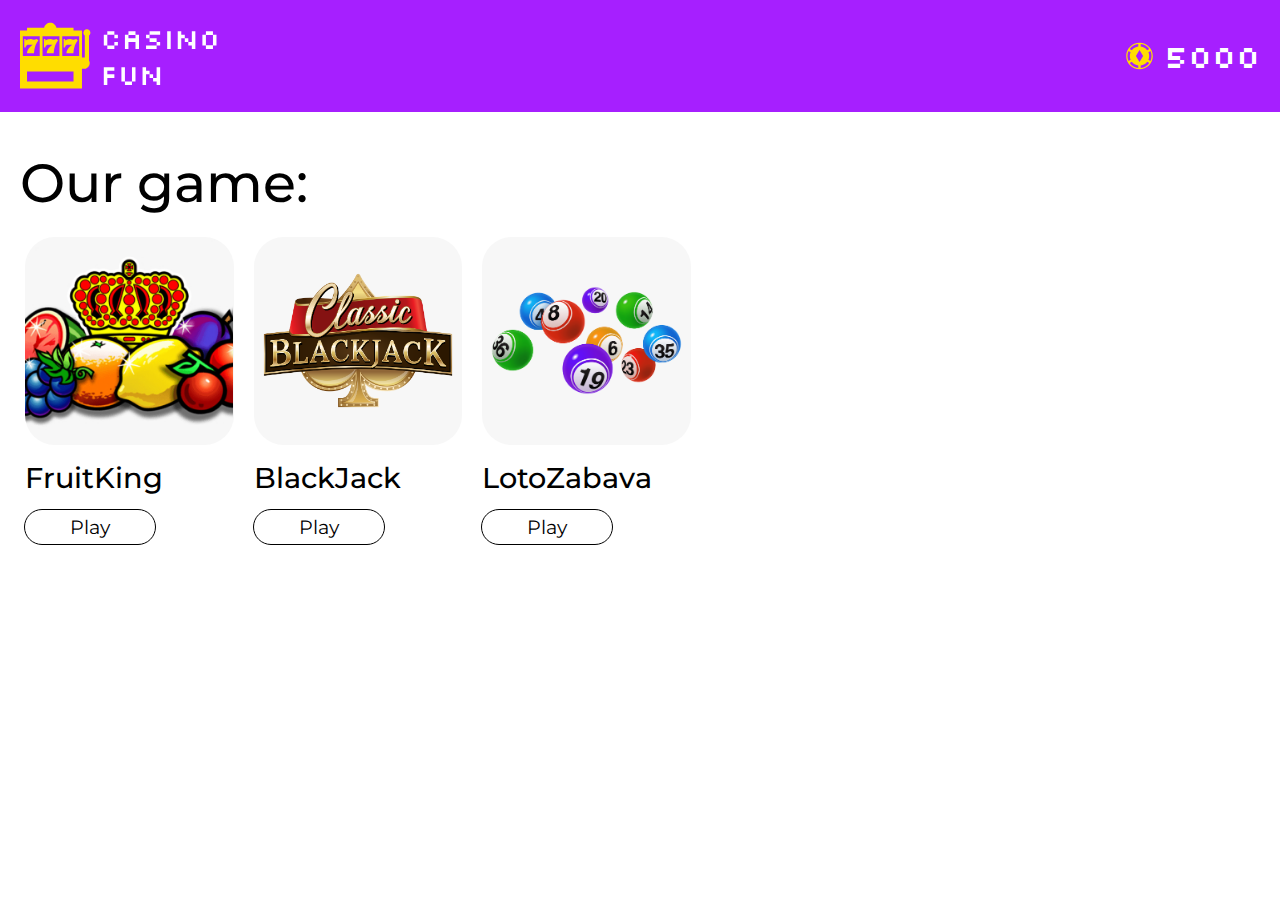
<file: index.html>
<!DOCTYPE html>
<html lang="en">

<head>
  <meta charset="UTF-8">
  <meta http-equiv="X-UA-Compatible" content="IE=edge">
  <meta name="viewport" content="width=device-width, initial-scale=1.0">
  <link rel="icon" type="image/png" href="favicon/favicon-main/favicon-96x96.png" sizes="96x96" />
  <link rel="icon" type="image/svg+xml" href="favicon/favicon-main/favicon.svg" />
  <link rel="shortcut icon" href="favicon/favicon-main/favicon.ico" />
  <link rel="apple-touch-icon" sizes="180x180" href="favicon/favicon-main/apple-touch-icon.png" />
  <link rel="manifest" href="favicon/favicon-main/site.webmanifest" />
  <link rel="stylesheet" href="css/style.min.css">
  <title>CasinoFun</title>
</head>

<body class="body" id="body">
  <div class="wrapper">
    <header class="header">
      <div class="container">
        <nav class="header__nav">
          <a href="index.html" class="logo">
            <img src="images/logo.svg" alt="Logo" class="logo__img">
          </a>
          <div class="header__money icon icon--chip"></div>
        </nav>
      </div>
    </header>
    <main class="main">
      <section class="section">
        <div class="container">
          <h1 class="title">Our game:</h1>
          <ul class="game__list">
            <li class="game__item">
              <a href="fruitKing.html" class="game-link">
                <div class="game__item-image" style="background-image: url(images/fruit-king.jpg);"></div>
                <h2 class="game__item-name">FruitKing</h2>
                <a href="fruitKing.html" class="game__item-link">Play</a>
              </a>
            </li>
            <li class="game__item">
              <a href="blackJack.html" class="game-link">
                <div class="game__item-image" style="background-image: url(images/blackjack.png);"></div>
                <h2 class="game__item-name">BlackJack</h2>
                <a href="blackJack.html" class="game__item-link">Play</a>
              </a>
            </li>
            <li class="game__item">
              <a href="lotozabava.html" class="game-link">
                <div class="game__item-image" style="background-image: url(images/lotozabava.png);"></div>
                <h2 class="game__item-name">LotoZabava</h2>
                <a href="lotozabava.html" class="game__item-link">Play</a>
              </a>
            </li>
          </ul>
        </div>
      </section>
    </main>
  </div>


  <script type="module" src="js/index.js"></script>
</body>

</html>
</file>
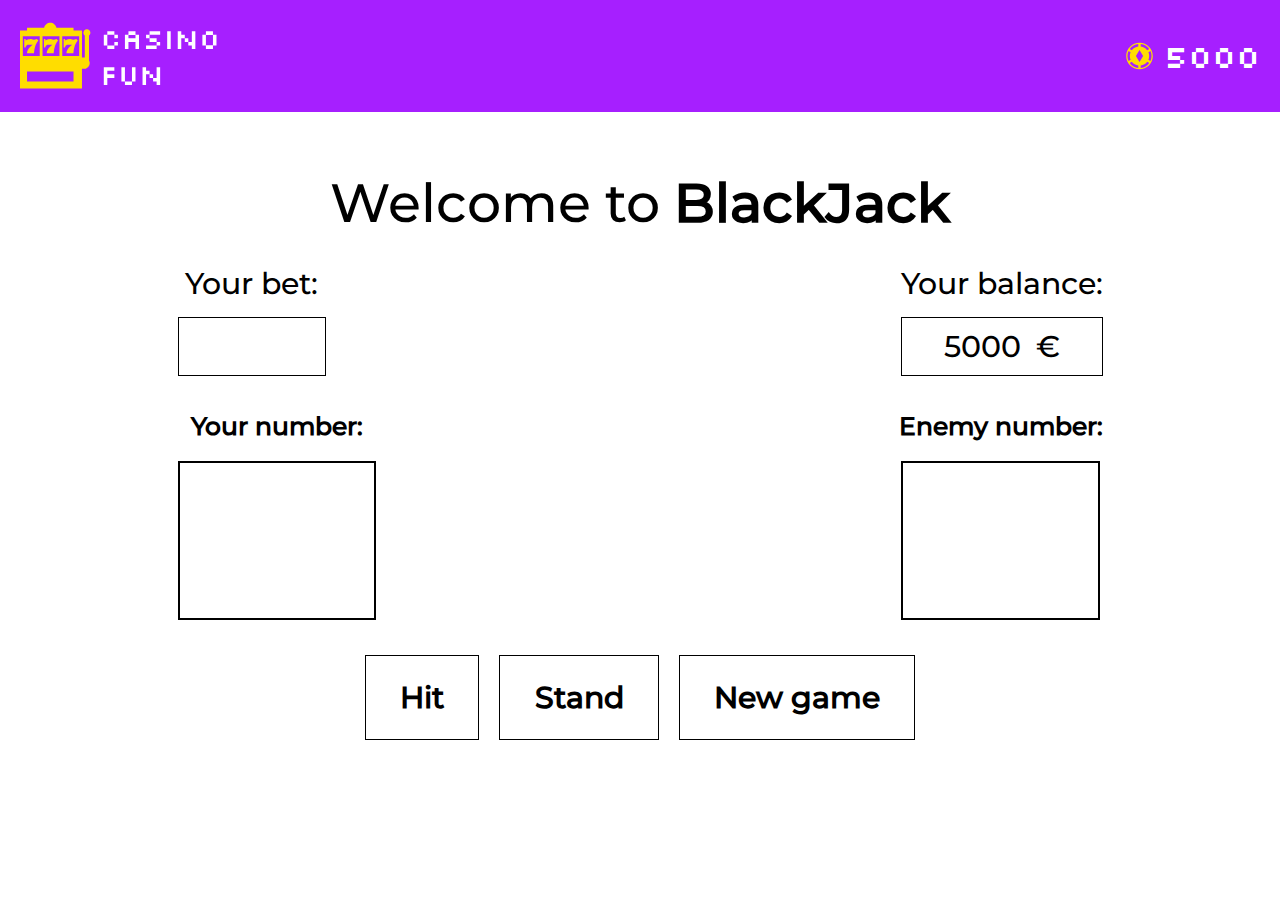
<file: blackJack.html>
<!DOCTYPE html>
<html lang="en">

<head>
  <meta charset="UTF-8">
  <meta name="viewport" content="width=device-width, initial-scale=1.0">
  <link rel="apple-touch-icon" sizes="180x180" href="favicon/favicon-blackJack">
  <link rel="icon" type="image/png" sizes="32x32" href="favicon/favicon-blackJack/favicon-32x32.png">
  <link rel="icon" type="image/png" sizes="16x16" href="favicon/favicon-blackJack/favicon-16x16.png">
  <link rel="manifest" href="favicon/favicon-blackJack/site.webmanifest">
  <link rel="mask-icon" href="favicon/favicon-blackJack/safari-pinned-tab.svg" color="#5bbad5">
  <meta name="msapplication-TileColor" content="#da532c">
  <meta name="theme-color" content="#ffffff">

  <link rel="stylesheet" href="css/style.min.css">
  <title>BlackJack</title>
</head>

<body>
  <div class="wrapper">
    <header class="header">
      <div class="container">
        <nav class="header__nav">
          <a href="index.html" class="logo">
            <img src="images/logo.svg" alt="Logo" class="logo__img">
          </a>
          <div class="header__money icon icon--chip">5000</div>
        </nav>
      </div>
    </header>
    <main class="main">
      <section class="blackjack">
        <div class="blackjack__container container">
          <h1 class="title blackjack__title">Welcome to <span>BlackJack</span></h1>
          <div class="ballance">
            <ul class="ballance__list">
              <li class="ballance__item">
                <p class="ballance__text">Your bet:</p>
                <input class="ballance__input ballance__number" id="input-bet" type="number" min="0" required>
              </li>
              <li class="ballance__item">
                <p class="ballance__text">Your balance:</p>
                <span class="ballance__cash ballance__number ballance__number--currency" id="your-cash"></span>
              </li>
            </ul>
          </div>
          <div class="result">
            <div class="result__player">
              <h2 class="result__title">Your number:</h2>
              <span class="result__span" id="result-player"></span>
            </div>
            <div class="result__game" id="result-game">
              <h2 class="result__title">Результат игры:</h2>
              <span class="result__span" id="result-game"></span>
            </div>
            <div class="result__pc">
              <h2 class="result__title">Enemy number:</h2>
              <span class="result__span" id="result-pc"></span>
            </div>
          </div>
          <div class="btns">
            <ul class="btns__list">
              <li class="btns__item">
                <button class="btn btn-get" id="get-card" type="button">Hit</button>
              </li>
              <li class="btns__item">
                <button class="btn btn-stop" id="stop" type="button">Stand</button>
              </li>
              <li class="btns__item">
                <button class="btn btn-new-game" id="new-game" type="button">New game</button>
              </li>
              <button class="btn btn-restart" id="restart">Начни заново</button>
            </ul>
          </div>
        </div>
      </section>
    </main>
  </div>
  <script type="module" src="js/blackJack.js"></script>
</body>

</html>
</file>
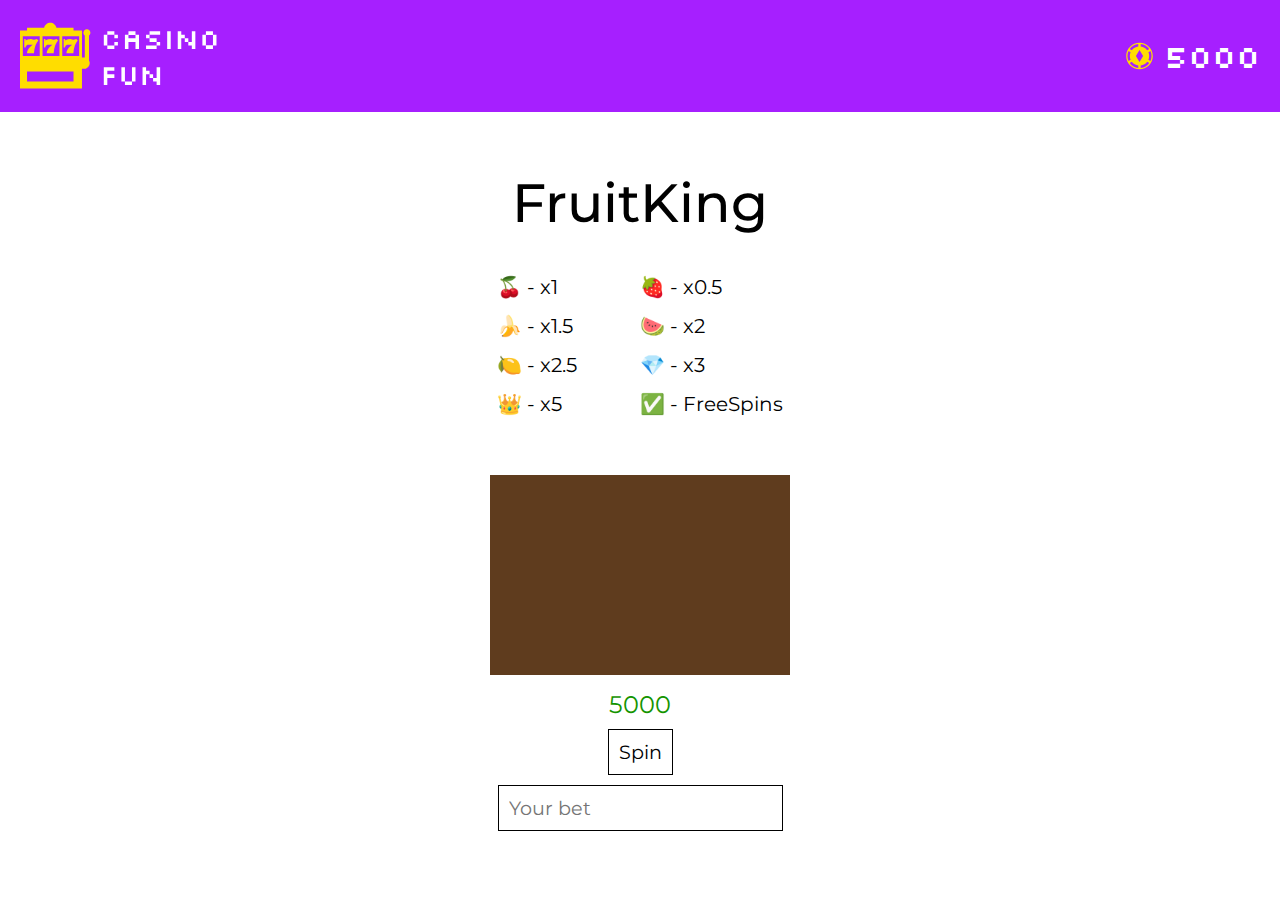
<file: fruitKing.html>
<!DOCTYPE html>
<html lang="en">

<head>
  <meta charset="UTF-8">
  <meta http-equiv="X-UA-Compatible" content="IE=edge">
  <meta name="viewport" content="width=device-width, initial-scale=1.0">
  <link rel="icon" type="image/png" href="favicon/favicon-96x96.png" sizes="96x96" />
  <link rel="icon" type="image/svg+xml" href="favicon/favicon.svg" />
  <link rel="shortcut icon" href="favicon/favicon.ico" />
  <link rel="apple-touch-icon" sizes="180x180" href="favicon/apple-touch-icon.png" />
  <link rel="manifest" href="favicon/site.webmanifest" />
  <link rel="stylesheet" href="css/style.min.css">
  <title>FruitKing</title>
</head>

<body class="body" id="body">
  <div class="wrapper">
    <header class="header">
      <div class="container">
        <nav class="header__nav">
          <a href="index.html" class="logo">
            <img src="images/logo.svg" alt="Logo" class="logo__img">
          </a>
          <div class="header__money icon icon--chip"></div>
        </nav>
      </div>
    </header>
    <main class="main">
      <section class="game">
        <div class="container">
          <h1 class="title fruit-king__title">FruitKing</h1>
          <div class="game__inner">
            <div class="game__price">
              <button class="game__price-show" id="gamePriceShow" type="button">?</button>
              <ul class="signs__list">
                <li class="signs__item">
                  🍒 - x1
                </li>
                <li class="signs__item">
                  🍓 - x0.5
                </li>
                <li class="signs__item">
                  🍌 - x1.5
                </li>
                <li class="signs__item">
                  🍉 - x2
                </li>
                <li class="signs__item">
                  🍋 - x2.5
                </li>
                <li class="signs__item">
                  💎 - x3
                </li>
                <li class="signs__item">
                  👑 - x5
                </li>
                <li class="signs__item">
                  ✅ - FreeSpins
                </li>
              </ul>
            </div>
            <div class="lost-free-spin">
              Осталось freeSpin:
              <span id="lostFreeSpin"></span>
            </div>
            <div class="numbers" id="numbers">
            </div>
            <div class="game__money"></div>
          </div>
          <button class="game__start" id="btnStart">Spin</button>
          <input type="number" class="game__set-bet" id="setBet" required placeholder="Your bet">
        </div>
      </section>
    </main>
    <div class="modal modal-free" id="modalFree">
      <div class="modal__inner">
        <h3 class="modal__title">
          You WIN <span id="countFree"></span> FREE SPINS!!!!
        </h3>
      </div>
      <button class="modal__close modal-free__close" type="button">Continue</button>
    </div>
    <div class="modal modal-win" id="modalWin">
      <div class="modal__inner">
        <h3 class="modal__title">
          You win in freeSpin:
          <span id="winInFree"></span>
        </h3>
      </div>
      <button class="modal__close modal-win__close" type="button">Continue</button>
    </div>
  </div>


  <script type="module" src="js/fruitKing.js"></script>
</body>

</html>
</file>
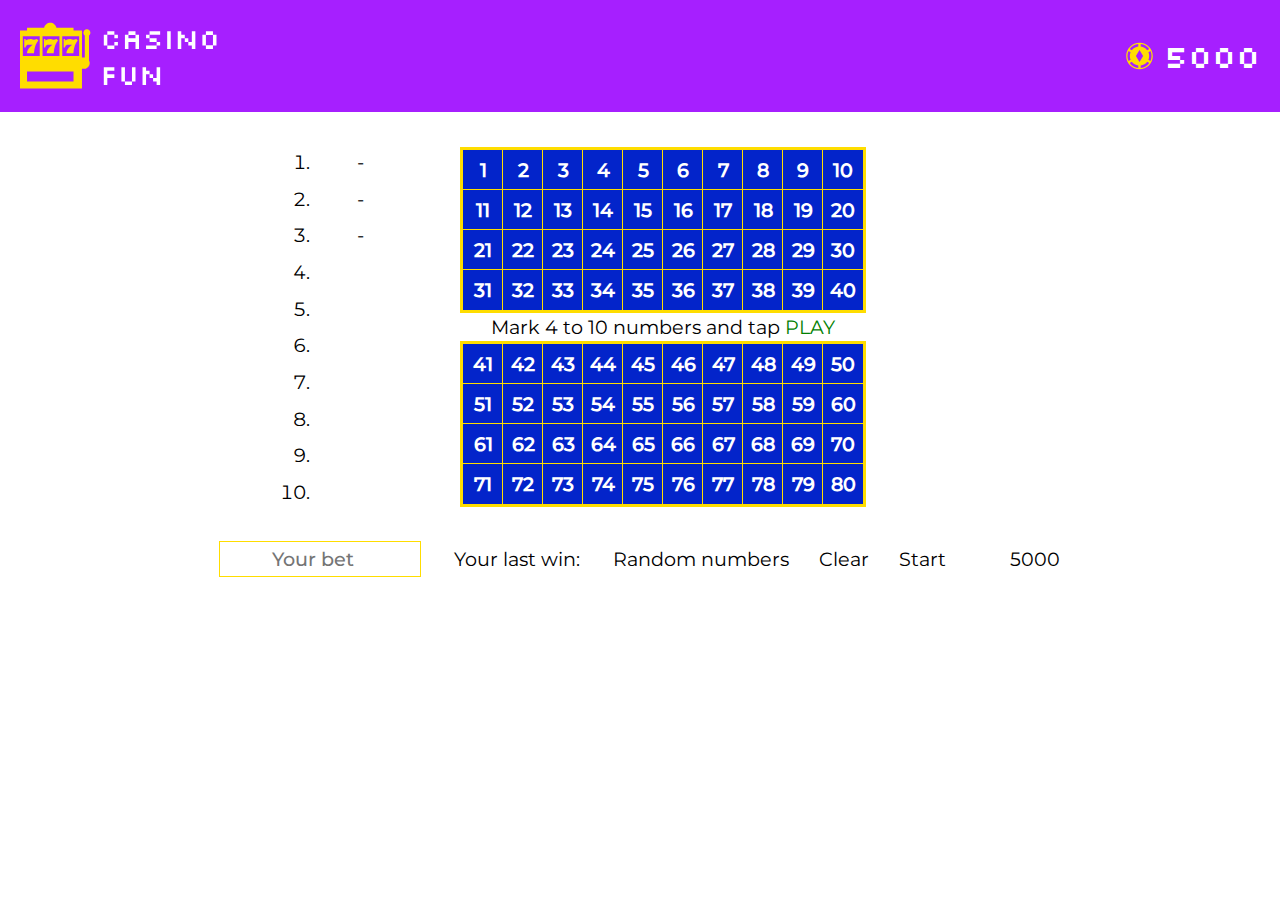
<file: lotozabava.html>
<!DOCTYPE html>
<html lang="en">

<head>
  <meta charset="UTF-8">
  <meta http-equiv="X-UA-Compatible" content="IE=edge">
  <meta name="viewport" content="width=device-width, initial-scale=1.0">
  <link rel="icon" type="image/png" href="favicon/favicon-lotozabava/" sizes="96x96" />
  <link rel="icon" type="image/svg+xml" href="favicon/favicon-lotozabava/favicon.svg" />
  <link rel="shortcut icon" href="favicon/favicon-lotozabava/favicon.ico" />
  <link rel="apple-touch-icon" sizes="180x180" href="favicon/favicon-lotozabava/apple-touch-icon.png" />
  <link rel="manifest" href="favicon/favicon-lotozabava/site.webmanifest" />
  <link rel="stylesheet" href="css/style.min.css">
  <title>LotoZabava</title>
</head>

<body class="body" id="body">
  <div class="wrapper">
    <header class="header">
      <div class="container">
        <nav class="header__nav">
          <a href="index.html" class="logo">
            <img src="images/logo.svg" alt="Logo" class="logo__img">
          </a>
          <div class="header__money icon icon--chip">5000</div>
        </nav>
      </div>
    </header>
    <main class="main">
      <section class="loto">
        <div class="container">
          <div class="loto__inner">
            <ul class="loto__coef-list">
              <li class="loto__coef-item">
                <div class="loto__coef-item-bet">-</div>
              </li>
              <li class="loto__coef-item">
                <div class="loto__coef-item-bet">-</div>
              </li>
              <li class="loto__coef-item">
                <div class="loto__coef-item-bet">-</div>
              </li>
              <li class="loto__coef-item">
                <div class="loto__coef-item-bet loto__coef-item--bet-4" id="coef-4"></div>
              </li>
              <li class="loto__coef-item">
                <div class="loto__coef-item-bet loto__coef-item-bet--5" id="coef-5"></div>
              </li>
              <li class="loto__coef-item">
                <div class="loto__coef-item-bet loto__coef-item-bet--6" id="coef-6"></div>
              </li>
              <li class="loto__coef-item">
                <div class="loto__coef-item-bet loto__coef-item-bet--7" id="coef-7"></div>
              </li>
              <li class="loto__coef-item">
                <div class="loto__coef-item-bet loto__coef-item-bet--8" id="coef-8"></div>
              </li>
              <li class="loto__coef-item">
                <div class="loto__coef-item-bet loto__coef-item-bet--9" id="coef-9"></div>
              </li>
              <li class="loto__coef-item">
                <div class="loto__coef-item-bet loto__coef-item-bet--10" id="coef-10"></div>
              </li>
            </ul>
            <div class="loto__field">
              <ul class="loto__list first--field"></ul>
              <div class="loto__rules">
                Mark 4 to 10 numbers and tap <span>Play</span>
              </div>
              <ul class="loto__list second--field"></ul>
            </div>
            <ul class="loto__numbers-list">
            </ul>
          </div>
          <div class="loto__actions">
            <div class="loto__bet">
              <input type="number" class="bet" id="setBet" required placeholder="Your bet">
            </div>
            <div class="loto__last-win">
              <p>Your last win:</p>
              <span id="lastWin"></span>
            </div>
            <ul class="loto__btns-list">
              <li class="loto__btns-item">
                <button class="loto__btns-btn" type="button" id="btnRandom">Random numbers</button>
              </li>
              <li class="loto__btns-item">
                <button class="loto__btns-btn" type="button" id="btnClear">Clear</button>
              </li>
              <li class="loto__btns-item">
                <button class="loto__btns-btn" id="btnStart" type="button">Start</button>
              </li>
              <li class="loto__btns-item">
                <button class="loto__btns-btn" type="button"></button>
              </li>
            </ul>
            <div class="money__output">
              <span id="moneyOutput"></span>
            </div>
          </div>
        </div>
      </section>
    </main>
  </div>
  <div class="modal__rotate">
    <h2>Please, rotate your device!</h2>
    <img src="images/rotate.png" alt="Rotate tour device">
  </div>

  <script type="module" src="js/lotoZabava.js"></script>
</body>

</html>
</file>
<file: css/style.min.css>
html{box-sizing:border-box}*,*::before,*::after{box-sizing:inherit}ul,ol{padding:0}body,h1,h2,h3,h4,h5,h6,p,ul,ol,li,figure,figcaption,blockquote,dl,dd{margin:0}ul{list-style:none}img{max-width:100%;display:block}input,button,textarea,select{font:inherit}button{padding:0;background-color:rgba(0,0,0,0)}a{display:inline-block}input,textarea,button{font:inherit;color:inherit;outline:0;border:0;-webkit-appearance:0;-moz-appearance:0;appearance:0;cursor:pointer}body{min-height:100vh}@font-face{font-family:"Silkscreen";font-weight:400;font-style:normal;src:local("Silkscreen-Regular"),url("../fonts/Silkscreen-Regular.woff2") format("woff2");font-display:swap}@font-face{font-family:"Montserrat";font-weight:400;font-style:normal;src:local("Montserrat-Regular"),url("../fonts/Montserrat-Regular.woff2") format("woff2");font-display:swap}@font-face{font-family:"Montserrat";font-weight:500;font-style:normal;src:local("Montserrat-Medium"),url("../fonts/Montserrat-Medium.woff2") format("woff2");font-display:swap}.sr-only{position:absolute;width:1px;height:1px;margin:-1px;border:0;padding:0;white-space:nowrap;-webkit-clip-path:inset(100%);clip-path:inset(100%);clip:rect(0 0 0 0);overflow:hidden}.icon{min-width:50px;display:flex;align-items:center;justify-content:center}.icon::before{content:"";min-width:24px;height:24px;background-color:#000;-webkit-mask-repeat:no-repeat;mask-repeat:no-repeat;-webkit-mask-size:contain;mask-size:contain;-webkit-mask-position:center;mask-position:center;transition:background-color .3s}.icon--chip::before{-webkit-mask-image:url(../images/chip.svg);mask-image:url(../images/chip.svg)}body{font-family:"Montserrat";font-weight:400;font-size:calc(18px + (20 - 18)*(100vw - 375px)/(1920 - 375));overflow-x:hidden;transition:background-color .5s ease-in-out}a{text-decoration:none;color:inherit}.wrapper{padding-top:150px;position:relative;padding-bottom:10px}@media(max-width: 576px){.wrapper{padding-top:65px}}.container{max-width:1480px;padding:0 20px;margin:0 auto}.logo{max-width:200px}@media(max-width: 576px){.logo{max-width:150px}}.title{text-align:center;font-size:calc(45px + (60 - 45)*(100vw - 375px)/(1920 - 375));margin-bottom:calc(10px + (30 - 10)*(100vw - 375px)/(1920 - 375));font-weight:500}.lock{overflow:hidden;position:relative}.lock::after{content:"";position:fixed;inset:0;z-index:10;background-color:rgba(0,0,0,.5);transition:background-color .5s ease-in-out}.header{background-color:#a61fff;padding:20px 0;font-family:"Silkscreen";color:#fff;margin-bottom:30px;position:fixed;left:0;right:0;top:0;z-index:99;transition:box-shadow .3s ease-in-out,padding-top .3s ease-in-out,padding-bottom .3s ease-in-out}.header.sticky{padding-top:5px;padding-bottom:5px;box-shadow:0 0 10px 0 #fd0}@media(max-width: 576px){.header{padding:5px 0}}.header__nav{display:flex;justify-content:space-between;align-items:center}.header__text{font-size:60px;font-weight:400}.header__money{font-size:calc(20px + (40 - 20)*(100vw - 375px)/(1920 - 375));gap:0 10px}.header__money::before{padding-top:5px;width:30px;height:30px;background-color:#fd0}.game{overflow:hidden}.game__start,.game__set-bet{border:1px solid #000;padding:10px;display:block;margin:0 auto;margin-bottom:10px}.game__price{display:flex;justify-content:center}.game__price-show{display:flex;justify-content:center;align-items:center;width:30px;height:30px;background-color:#f3b34c;font-size:20px;color:#fff;border-radius:50%;display:none}@media(max-width: 576px){.game__price-show{display:flex}}.game__item-name{font-weight:500}.game__money{color:#149400;font-size:24px;position:relative;max-width:-moz-fit-content;max-width:fit-content;margin:0 auto;margin-bottom:10px}.game__money-minus-bet{display:block;opacity:0;transition:opacity .3s ease-in-out;position:absolute;right:-50px;top:-10px}.game__money-minus-bet.game__money-minus-bet--active{animation:showBet 1s forwards;opacity:1}.game__money-plus-bet{display:block;opacity:0;transition:opacity .3s ease-in-out;position:absolute;right:-50px;top:-10px}.game__money-plus-bet.game__money-plus-bet--active{animation:showBet 2s 1s forwards;opacity:1}.start{text-align:center;margin:0 auto}.start:disabled{opacity:.3}.lost-free-spin{opacity:0;display:flex;justify-content:center;align-items:center;gap:0 5px;max-width:300px;margin:0 auto;margin-bottom:10px;transition:opacity .3s ease-in-out}.lost-free-spin.active{opacity:1}.signs__list{display:grid;grid-template-columns:repeat(2, 1fr);max-width:350px;font-size:20px;margin:0 auto;margin-bottom:15px;padding:10px;gap:15px 0}@media(max-width: 576px){.signs__list{position:absolute;z-index:2;transform-origin:0 0;transform:translateY(-170%);transition:transform .3s ease-in-out;background-color:#fff}}.signs__list.active{transform:translateY(20%)}.modal-free,.modal-win{max-width:calc(300px + (400 - 300)*(100vw - 375px)/(1920 - 375));width:100%;text-align:center;position:absolute;left:-100%;top:-400%}.modal-free.active,.modal-win.active{position:absolute;left:50%;top:50%;transform:translate(-50%, -50%);z-index:11;background-color:#fff;display:flex;justify-content:space-between;align-items:center;flex-direction:column;gap:30px 0;padding:30px}.modal__title{font-weight:400}.modal__title span{font-weight:700}.modal__close{font-weight:500}@keyframes showBet{from{opacity:0}to{opacity:1}}.game__list{display:flex;align-items:center}.title{text-align:left}@media(max-width: 576px){.title{text-align:center}}.game__list{display:flex;padding:0 5px 10px;gap:0 20px;overflow-x:auto}.game__item{display:flex;flex-direction:column;position:relative;max-width:calc(150px + (250 - 150)*(100vw - 375px)/(1920 - 375))}.game__item-image{background-repeat:no-repeat;background-size:contain;background-position:center;background-color:#f7f7f7;width:calc(150px + (250 - 150)*(100vw - 375px)/(1920 - 375));height:calc(150px + (250 - 150)*(100vw - 375px)/(1920 - 375));border-radius:30px;margin-bottom:15px}.game__item-name{text-decoration:none;color:#000;margin-bottom:15px}.game__item-link{outline:1px solid #000;max-width:130px;display:flex;justify-content:center;align-items:center;padding:5px 25px;border-radius:30px}.game-link:hover .game__item-image{transform:scale(1.01)}.blackjack{font-size:30px;font-weight:700}@media(max-width: 1200px){.blackjack{font-size:calc(18px + (30 - 18)*(100vw - 375px)/(1920 - 375))}}.blackjack__container{max-width:945px;margin:0 auto;padding:0 10px}.btn{cursor:pointer;padding:calc(15px + (29 - 15)*(100vw - 375px)/(1920 - 375)) calc(20px + (44 - 20)*(100vw - 375px)/(1920 - 375));border:1px solid #000;white-space:nowrap}.btn:disabled{cursor:default;background-color:#dcdcdc;color:#626262}.btn-restart{opacity:0;visibility:hidden;transform:translateY(-150%);position:absolute;transition:opacity .3s ease-in-out,visibility .3s ease-in-out,transform .5s ease-in-out,position .3s ease-in-out}.btn-restart.active{opacity:1;visibility:visible;transform:translateY(0);position:relative;transition:opacity .3s ease-in-out,visibility .3s ease-in-out,transform .5s ease-in-out,position .3s ease-in-out}.blackjack__title{text-align:center;padding-top:20px;margin-bottom:30px;font-weight:500}.blackjack__title span{font-weight:700}.ballance{margin-bottom:35px}.ballance__list{display:flex;justify-content:space-between}.ballance__item{display:flex;flex-direction:column;align-items:center;gap:15px}.ballance__text,.ballance__number{font-weight:500;text-align:center}.ballance__number{width:100%;text-align:center;display:block;padding:10px;border:1px solid #000}.ballance__number--currency::after{content:"€";margin-left:15px}.result{margin-bottom:35px;display:flex;justify-content:space-between;align-items:center}@media(max-width: 576px){.result{flex-direction:column;gap:35px}}.result__player,.result__pc{display:flex;flex-direction:column;align-items:center}.result__title{font-size:calc(18px + (30 - 18)*(100vw - 375px)/(1920 - 375));margin-bottom:20px}.result__span{width:calc(140px + (240 - 140)*(100vw - 375px)/(1920 - 375));height:calc(100px + (200 - 100)*(100vw - 375px)/(1920 - 375));display:flex;justify-content:center;align-items:center;border:2px solid #000;color:#000;font-size:calc(35px + (70 - 35)*(100vw - 375px)/(1920 - 375))}.result__game{position:absolute;opacity:0;visibility:hidden;transform:translateY(50%);transition:position .3s ease-in-out,opacity .3s ease-in-out,visibility .3s ease-in-out,transform .3s ease-in-out}.result__game.active{position:relative;opacity:1;visibility:visible;transform:translateY(0);transition:position .3s ease-in-out,opacity .3s ease-in-out,visibility .3s ease-in-out,transform .3s ease-in-out}.btns__list{display:flex;flex-wrap:wrap;justify-content:center;gap:20px;align-items:center}@media(max-width: 576px){.btns__item:nth-child(1),.btns__item:nth-child(2){margin:0 auto}}.numbers{display:flex;justify-content:center;align-items:center;flex-wrap:wrap;max-width:300px;margin:0 auto;gap:15px;margin-bottom:15px;padding:10px;overflow:hidden;background-color:#5f3c1e}.fruit-king__title{text-align:center;padding-top:20px;margin-bottom:30px;font-weight:500}.fruit-king__title span{font-weight:700}.matrix-cell{display:flex;align-items:center;justify-content:center;text-align:center;width:60px;height:50px;font-size:40px;transform:translateY(-500%);transition:opacity .5s ease-in-out}.matrix-cell--0_0,.matrix-cell--1_0,.matrix-cell--2_0{animation:animShow .5s ease-in-out forwards}.matrix-cell--0_1,.matrix-cell--1_1,.matrix-cell--2_1{animation:animShow .5s ease-in-out forwards;animation-delay:.5s}.matrix-cell--0_2,.matrix-cell--1_2,.matrix-cell--2_2{animation:animShow .5s ease-in-out forwards;animation-delay:1s}.winner{outline:2px solid rgba(0,0,0,0);background-color:#ff0;animation:pulse 1s infinite alternate;opacity:1}@keyframes pulse{0%{transform:scale(1);outline-color:rgba(0,0,0,0)}100%{transform:scale(1.1);outline-color:gold}}@keyframes animShow{from{transform:translateY(-500%)}to{transform:translateY(0)}}.loto{position:relative}.loto__inner{display:flex;justify-content:space-between;margin:0 auto;max-width:650px;margin-bottom:calc(20px + (50 - 20)*(100vw - 375px)/(1920 - 375))}@media(max-width: 768px){.loto__inner{justify-content:center;gap:calc(50px + (100 - 50)*(100vw - 375px)/(1920 - 375))}}@media(max-width: 576px){.loto__inner{display:block}}.loto__coef-list{display:flex;flex-direction:column;justify-content:space-between}@media(max-width: 576px){.loto__coef-list{display:grid;grid-template-columns:repeat(2, 1fr);max-width:320px;margin:0 auto;gap:0 20px;margin-bottom:20px}}.loto__coef-item{list-style:number;padding-left:calc(30px + (50 - 30)*(100vw - 375px)/(1920 - 375));transition:outline-color .3s ease-in-out}.loto__coef-item.active{outline:1px solid rgba(0,0,0,0);animation:anim 1s infinite alternate ease-in-out}.loto__list{display:flex;align-items:center;flex-wrap:wrap;max-width:400px;margin:0 auto;outline:3px solid #fd0}@media(max-width: 768px){.loto__list{justify-content:space-between;max-width:calc(320px + (400 - 320)*(100vw - 375px)/(1920 - 375))}}.loto__list:not(:last-child){margin-bottom:5px}.loto__rules{text-align:center;margin-bottom:5px}.loto__rules span{text-transform:uppercase;color:green}.loto__item{outline:1px solid #fd0}.loto__item-btn{width:25px;height:25px;display:flex;justify-content:center;align-items:center;padding:20px;background-color:#0324ca;color:#fff;font-weight:700;transition:background-color .3s ease-in-out}.loto__item-btn.active{background-color:#001167}.loto__actions{display:flex;align-items:center;justify-content:center;gap:0 calc(10px + (50 - 10)*(100vw - 375px)/(1920 - 375));margin:0 auto}@media(max-width: 768px){.loto__actions{display:grid;grid-template-columns:repeat(2, 1fr);margin:0 auto;width:100%;max-width:410px}}.loto__btns-list{display:flex;justify-content:center;align-items:center;gap:0 30px}.loto__bet .bet{text-align:center;outline:1px solid #fd0;padding:5px;max-width:200px;font-weight:500}.loto__bet .bet::-moz-placeholder{font-weight:500}.loto__bet .bet::placeholder{font-weight:500}.loto__numbers-list{width:30px;display:grid;grid-template-columns:repeat(2, 1fr);gap:15px}.loto__numbers-item{width:25px;height:25px;font-size:18px;border-radius:50%;outline:5px solid rgba(0,0,0,0);display:flex;align-items:center;justify-content:center}.modal__rotate{display:none;position:absolute;top:50%;left:50%;padding:10px;width:90%;color:#fff;text-align:center;transform:translate(-50%, -50%);background-color:#a8a8a8}.modal__rotate h2{font-size:calc(20px + (24 - 20)*(100vw - 375px)/(1920 - 375));margin-bottom:10px}.modal__rotate img{margin:0 auto}.modal__rotate.active{display:block;z-index:22}.lock{position:initial}.lock::after{content:"";background-color:rgba(0,0,0,.98)}@keyframes anim{from{outline-color:rgba(0,0,0,0)}to{outline-color:#fd0}}/*# sourceMappingURL=style.min.css.map */
</file>
